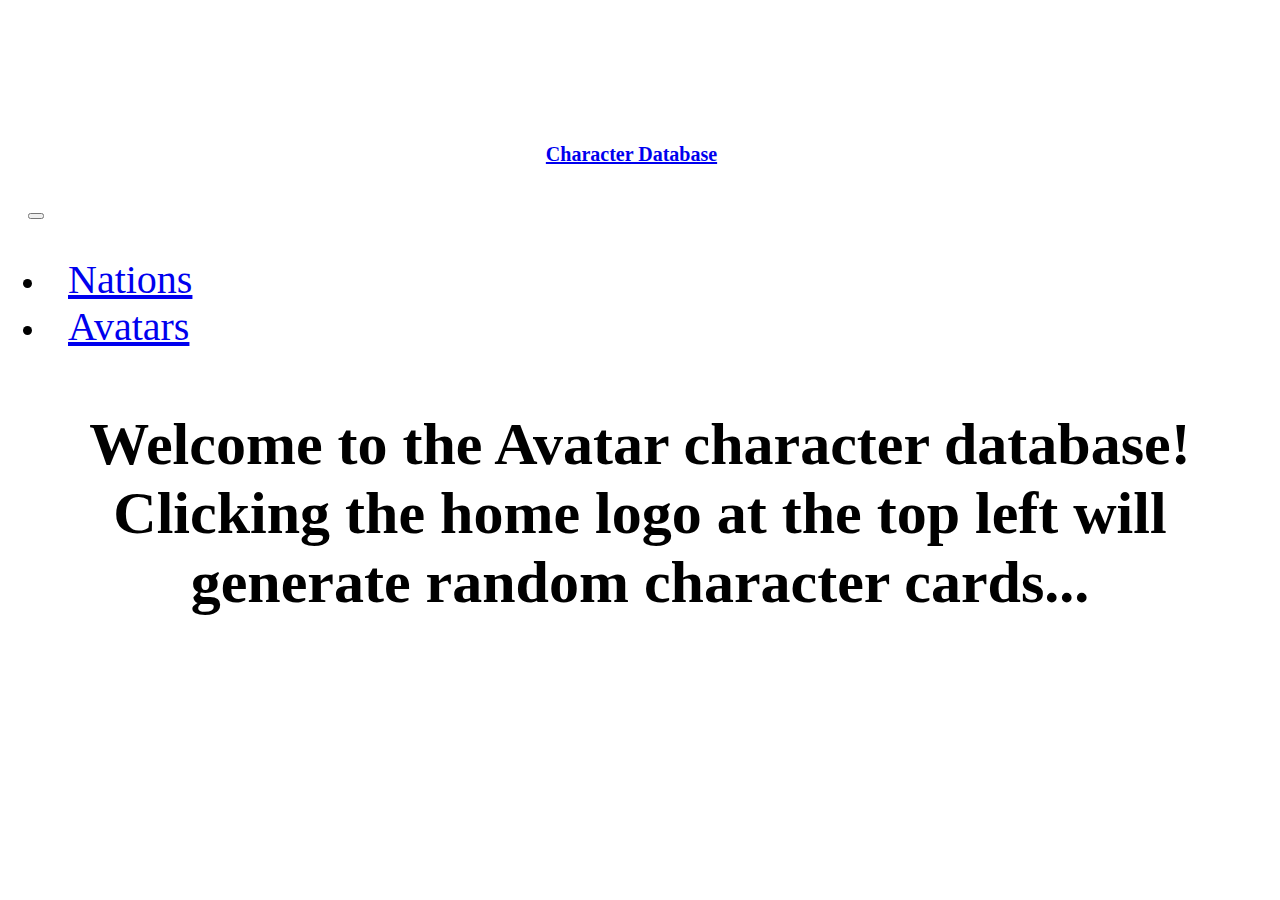
<file: index.html>
<!DOCTYPE html>
<html lang="en">
<head>
    <meta charset="UTF-8">
    <meta http-equiv="X-UA-Compatible" content="IE=edge">
    <meta name="viewport" content="width=device-width, initial-scale=1.0">
    <title>The Avatar Character Database</title>
    <link
      rel="stylesheet"
      href="https://cdn.jsdelivr.net/npm/bootstrap@5.1.3/dist/css/bootstrap.min.css"
      integrity="sha384-1BmE4kWBq78iYhFldvKuhfTAU6auU8tT94WrHftjDbrCEXSU1oBoqyl2QvZ6jIW3"
      crossorigin="anonymous"
    />
    <link rel="stylesheet" href="style.css">
</head>
<body>
    <nav class="navbar navbar-expand-lg navbar-dark bg-dark sticky-top" id="whole-navbar">
        <div class="container-fluid">
          <a class="navbar-brand" href="index.html">
              <div id="logo-div">
                  <img id="show-logo" src="images/avatar_logo.png" alt="">
                  <header><h1>Character Database</h1></header>
              </div>
          </a>
          <button class="navbar-toggler" type="button" data-bs-toggle="collapse" data-bs-target="#navbarNav" aria-controls="navbarNav" aria-expanded="false" aria-label="Toggle navigation">
            <span class="navbar-toggler-icon"></span>
          </button>
          <div class="collapse navbar-collapse" id="navbarNav">
            <ul class="navbar-nav">
                <li class="nav-item">
                    <a class="nav-link" href="nations.html">Nations</a>
                </li>
                <li class="nav-item">
                <a class="nav-link" href="avatars.html">Avatars</a>
                </li>
            </ul>
          </div>
        </div>
    </nav>

    <div class="page-prompt"><p id="prompt-text">Welcome to the Avatar character database! Clicking the home logo at the top left will generate random character cards...</p></div>

    <div class="row row-cols-1 row-cols-md-4 g-4" id="card-parent">
    </div>

    <script
      src="https://cdn.jsdelivr.net/npm/bootstrap@5.1.3/dist/js/bootstrap.bundle.min.js"
      integrity="sha384-ka7Sk0Gln4gmtz2MlQnikT1wXgYsOg+OMhuP+IlRH9sENBO0LRn5q+8nbTov4+1p"
      crossorigin="anonymous"
    ></script>
    <script src="https://code.jquery.com/jquery-3.6.0.min.js"></script>
    <script src="index.js"></script>
    </script>
</body>
</html>
</file>
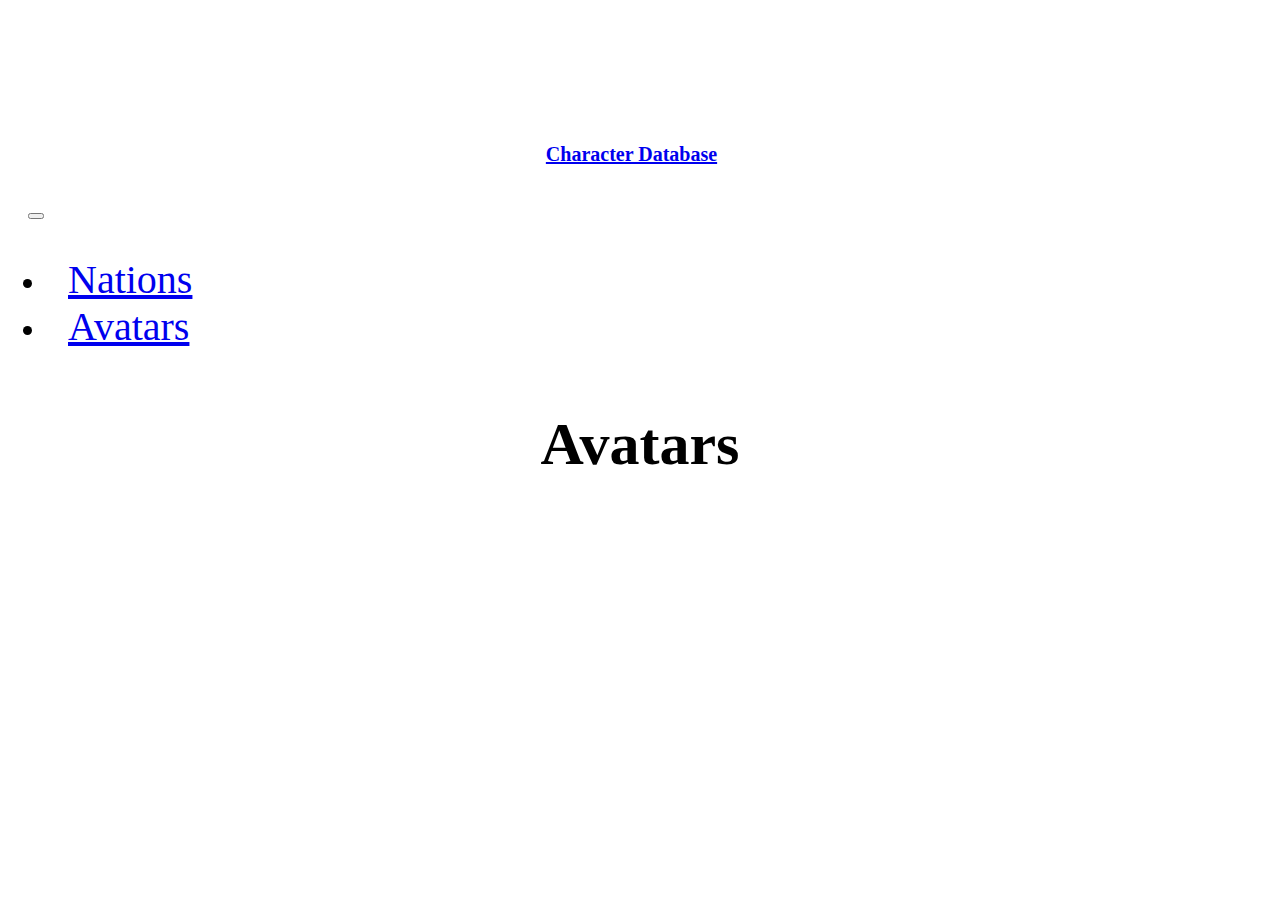
<file: avatars.html>
<!DOCTYPE html>
<html lang="en">
<head>
    <meta charset="UTF-8">
    <meta http-equiv="X-UA-Compatible" content="IE=edge">
    <meta name="viewport" content="width=device-width, initial-scale=1.0">
    <title>The Avatar Character Database</title>
    <link
      rel="stylesheet"
      href="https://cdn.jsdelivr.net/npm/bootstrap@5.1.3/dist/css/bootstrap.min.css"
      integrity="sha384-1BmE4kWBq78iYhFldvKuhfTAU6auU8tT94WrHftjDbrCEXSU1oBoqyl2QvZ6jIW3"
      crossorigin="anonymous"
    />
    <link rel="stylesheet" href="style.css">
</head>
<body>
    <nav class="navbar navbar-expand-lg navbar-dark bg-dark sticky-top" id="whole-navbar">
        <div class="container-fluid">
          <a class="navbar-brand" href="index.html">
              <div id="logo-div">
                  <img id="show-logo" src="images/avatar_logo.png" alt="">
                  <header><h1>Character Database</h1></header>
              </div>
          </a>
          <button class="navbar-toggler" type="button" data-bs-toggle="collapse" data-bs-target="#navbarNav" aria-controls="navbarNav" aria-expanded="false" aria-label="Toggle navigation">
            <span class="navbar-toggler-icon"></span>
          </button>
          <div class="collapse navbar-collapse" id="navbarNav">
            <ul class="navbar-nav">
                <li class="nav-item">
                    <a class="nav-link" href="nations.html">Nations</a>
                </li>
                <li class="nav-item">
                <a class="nav-link active" href="avatars.html">Avatars</a>
                </li>
            </ul>
          </div>
        </div>
    </nav>

    <div class="page-prompt"><p id="prompt-text">Avatars</p></div>

    <div class="row row-cols-1 row-cols-md-4 g-4" id="card-parent">
    </div>

    <script
      src="https://cdn.jsdelivr.net/npm/bootstrap@5.1.3/dist/js/bootstrap.bundle.min.js"
      integrity="sha384-ka7Sk0Gln4gmtz2MlQnikT1wXgYsOg+OMhuP+IlRH9sENBO0LRn5q+8nbTov4+1p"
      crossorigin="anonymous"
    ></script>
    <script src="https://code.jquery.com/jquery-3.6.0.min.js"></script>
    <script src="index.js"></script>
    </script>
</body>
</html>
</file>
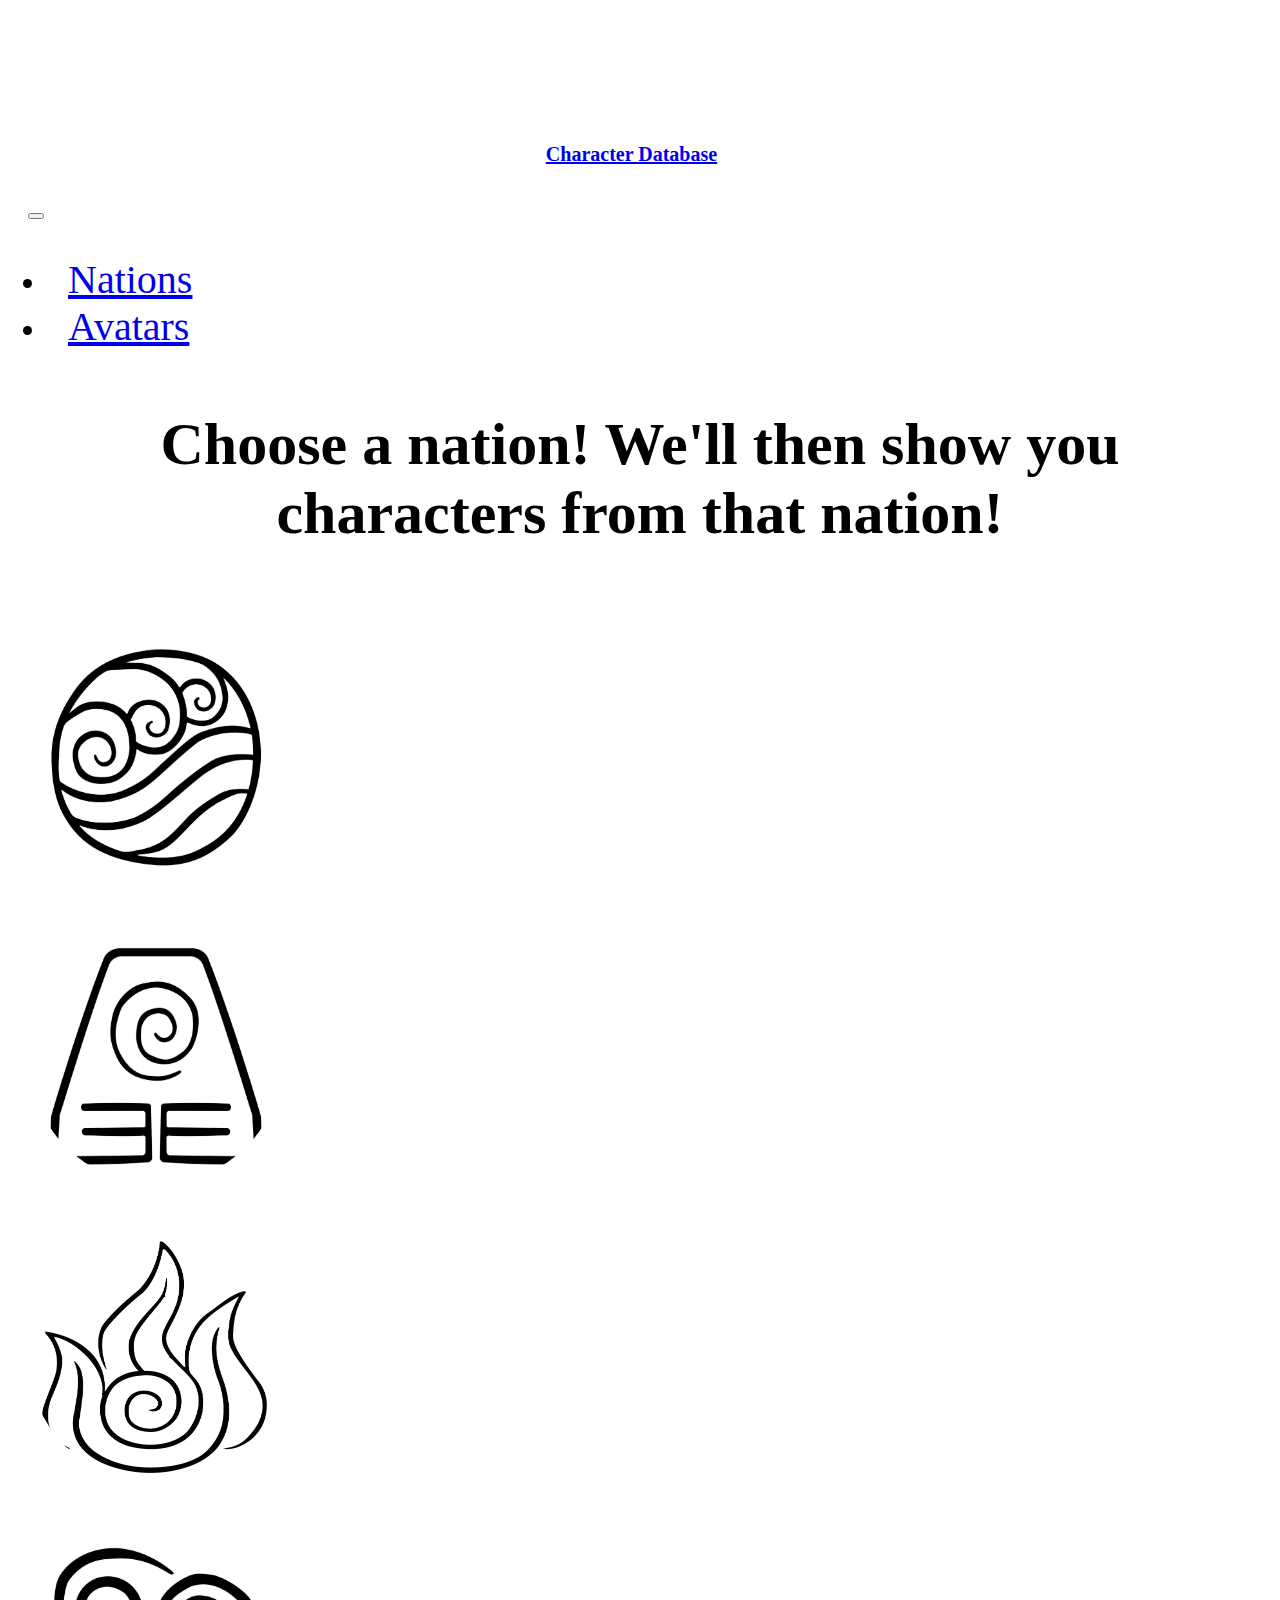
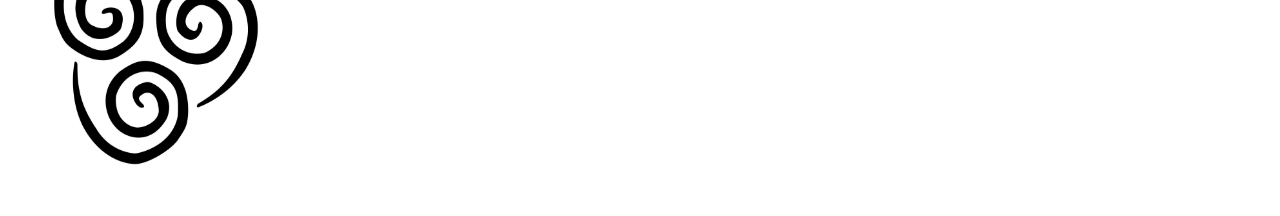
<file: nations.html>
<!DOCTYPE html>
<html lang="en">
<head>
    <meta charset="UTF-8">
    <meta http-equiv="X-UA-Compatible" content="IE=edge">
    <meta name="viewport" content="width=device-width, initial-scale=1.0">
    <title>The Avatar Character Database - Nations</title>
    <link
      rel="stylesheet"
      href="https://cdn.jsdelivr.net/npm/bootstrap@5.1.3/dist/css/bootstrap.min.css"
      integrity="sha384-1BmE4kWBq78iYhFldvKuhfTAU6auU8tT94WrHftjDbrCEXSU1oBoqyl2QvZ6jIW3"
      crossorigin="anonymous"
    />
    <link rel="stylesheet" href="style.css">
</head>
<body>
    <nav class="navbar navbar-expand-lg navbar-dark bg-dark sticky-top" id="whole-navbar">
        <div class="container-fluid">
          <a class="navbar-brand" href="index.html">
              <div id="logo-div">
                  <img id="show-logo" src="images/avatar_logo.png" alt="">
                  <header><h1>Character Database</h1></header>
              </div>
          </a>
          <button class="navbar-toggler" type="button" data-bs-toggle="collapse" data-bs-target="#navbarNav" aria-controls="navbarNav" aria-expanded="false" aria-label="Toggle navigation">
            <span class="navbar-toggler-icon"></span>
          </button>
          <div class="collapse navbar-collapse" id="navbarNav">
            <ul class="navbar-nav">
              <li class="nav-item">
                <a class="nav-link active" href="nations.html">Nations</a>
              </li>
              <li class="nav-item">
                <a class="nav-link" href="avatars.html">Avatars</a>
              </li>
            </ul>
          </div>
        </div>
    </nav>

    <div class="page-prompt"><p id="prompt-text">Choose a nation! We'll then show you characters from that nation!</p></div>

    <div class="row row-cols-3 row-cols-md-2 g-10" id="nation-grid">
      <div class="col">
        <div class="card kingdom">
          <button class="nation-button"><img src="images/water_tribe.jpg" class="nation-image water" alt="..."></button>
        </div>
      </div>
      <div class="col">
        <div class="card kingdom">
          <button class="nation-button"><img src="images/earth_kingdom.jpg" class="nation-image earth" alt="..."></button>
        </div>
      </div>
      <div class="col">
        <div class="card kingdom">
          <button class="nation-button"><img src="images/fire_nation.png" class="nation-image fire" alt="..."></button>
        </div>
      </div>
      <div class="col">
        <div class="card kingdom">
          <button class="nation-button"><img src="images/air_nomads.jpg" class="nation-image air" alt="..."></button>
        </div>
      </div>
    </div>

    <div class="row row-cols-1 row-cols-md-4 g-4" id="card-parent">
    </div>

    <script
      src="https://cdn.jsdelivr.net/npm/bootstrap@5.1.3/dist/js/bootstrap.bundle.min.js"
      integrity="sha384-ka7Sk0Gln4gmtz2MlQnikT1wXgYsOg+OMhuP+IlRH9sENBO0LRn5q+8nbTov4+1p"
      crossorigin="anonymous"
    ></script>
    <script src="https://code.jquery.com/jquery-3.6.0.min.js"></script>
    <script src="index.js"></script>
    </script>
</body>
</html>
</file>
<file: style.css>
body {
    font-family: fantasy;
}

#whole-navbar {
    font-size: 30px;
}

#show-logo {
    width: 10vw;
}

#logo-div {
    display: flex;
    flex-direction: column;
    align-items: center; 
    transition: filter 1s;
}

#logo-div:hover {
    filter: invert(100%) drop-shadow(0px 0px 50px #ffffff);
}

a {
    font-size: 40px;
    margin-left: 20px;
    margin-right: 20px;
}

.card {
    border-style:none
}

header {
    display: flex;
    margin-left: 15px;
    margin-top: 20px;
    margin-right: 32px;
    font-weight: 10;
}

h1 {
    font-size: 20px;
    text-align: center;
}

h3 {
    text-align: center;
}

.col {
    animation: fadein 2s;
}

@keyframes fadein {
    from {
        opacity: 0;
    }
    to {
        opacity: 1;
    }
}

.card-img-top {
    /* border-style: solid;
    border-width: 3px; */
    height: 20vw;
    border-radius: 10000px;
    box-shadow: 0 0 20px 3px #141414;
}

.card-list {
    margin: 5px;
}


#prompt-text {
    text-align: center;
    font-size: 60px;
    font-weight: bold;
    
}

.page-prompt {
    margin: 50px;
}

.card.kingdom {
    align-items: center;
    justify-items: center;
    justify-content: center;
    border-style: none;
}

.nation-button {
    background: none;
	color: inherit;
	border: none;
	padding: 0;
	font: inherit;
	cursor: pointer;
	outline: inherit;
}

.nation-image {
    width: 20vw;
    height: 20vw;
    border-radius: 200px;
    transition: filter 1s;
    padding: 20px;
}

.nation-image:hover {
    filter: invert(100%) drop-shadow(0px 0px 10px black);
}

#change-nation-div {
    margin: 20px;
    margin-bottom: 100px;
    display: flex;
    justify-content: center;
    justify-content: space-evenly;
}

.btn {
    height: 4vw;
    width: 10vw;
    border-radius: 200px;
    font-size: 60px;
    color: #ffffff;
    border-style: none;
    outline: inherit;
}

.btn.water {
    box-shadow: 0px 0px 50px 50px #0d6efd;
    border-style: none;
}
.btn.water:hover {
    box-shadow: 0px 0px 50px 50px #0d6efd;
    background-color: #0d6efd;
    border-style: none;
}
.btn.earth {
    box-shadow: 0px 0px 50px 50px rgb(255, 193, 7);
}
.btn.earth:hover {
    box-shadow: 0px 0px 50px 50px rgb(255, 193, 7);
    background-color: rgb(255, 193, 7);
    border-style: none;
}
.btn.fire {
    box-shadow: 0px 0px 50px 50px #dc3545;
}
.btn.fire:hover {
    box-shadow: 0px 0px 50px 50px #dc3545;
    background-color: #dc3545;
    border-style: none;
}
.btn.air {
    box-shadow: 0px 0px 50px 50px #6c757d;
}
.btn.air:hover {
    box-shadow: 0px 0px 50px 50px #6c757d;
    background-color: #6c757d;
    border-style: none;
}

.btn:hover {
    color:black;
    border-style: none;
    outline: inherit;
}
</file>
